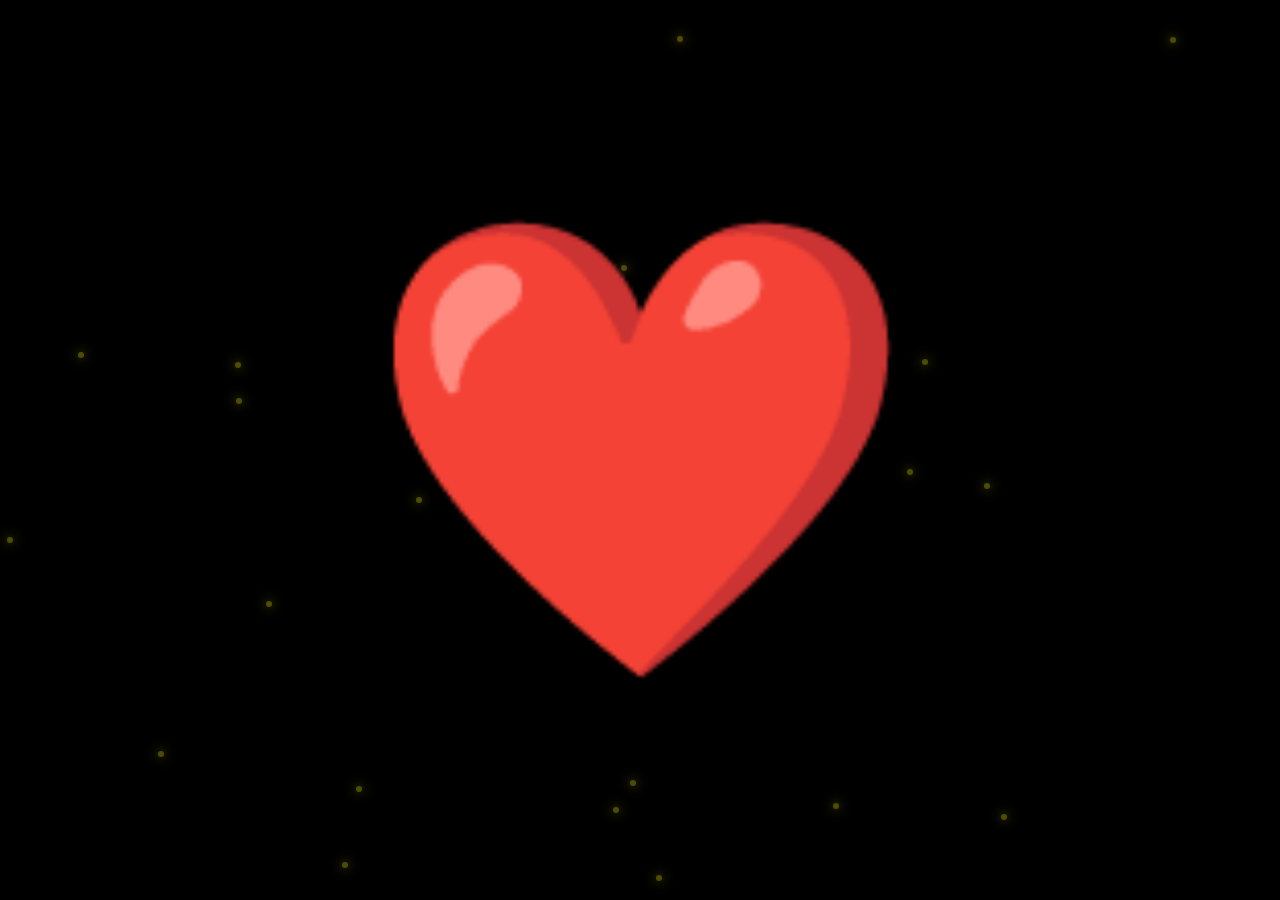
<file: index.html>
<!DOCTYPE html>
<html lang="es">
<head>
    <meta charset="UTF-8">
    <meta name="viewport" content="width=device-width, initial-scale=1.0">
    <link rel="stylesheet" href="estilos.css">
    <title>Mi Corazón</title>
</head>
<body>

    <!-- Contenedor principal que ocupa toda la pantalla con fondo negro -->
    <div id="escenario" class="black-background">
        <!-- Contenedor para las luciérnagas (necesario para que aparezcan) -->
        <div id="contenedorLuciernagas"></div>

        <!-- El corazón, ahora con su clase correcta para ser centrado -->
        <div id="miCorazon" class="full-screen-heart">❤️</div>
    </div>

    <script src="script.js"></script>
</body>
</html>
</file>
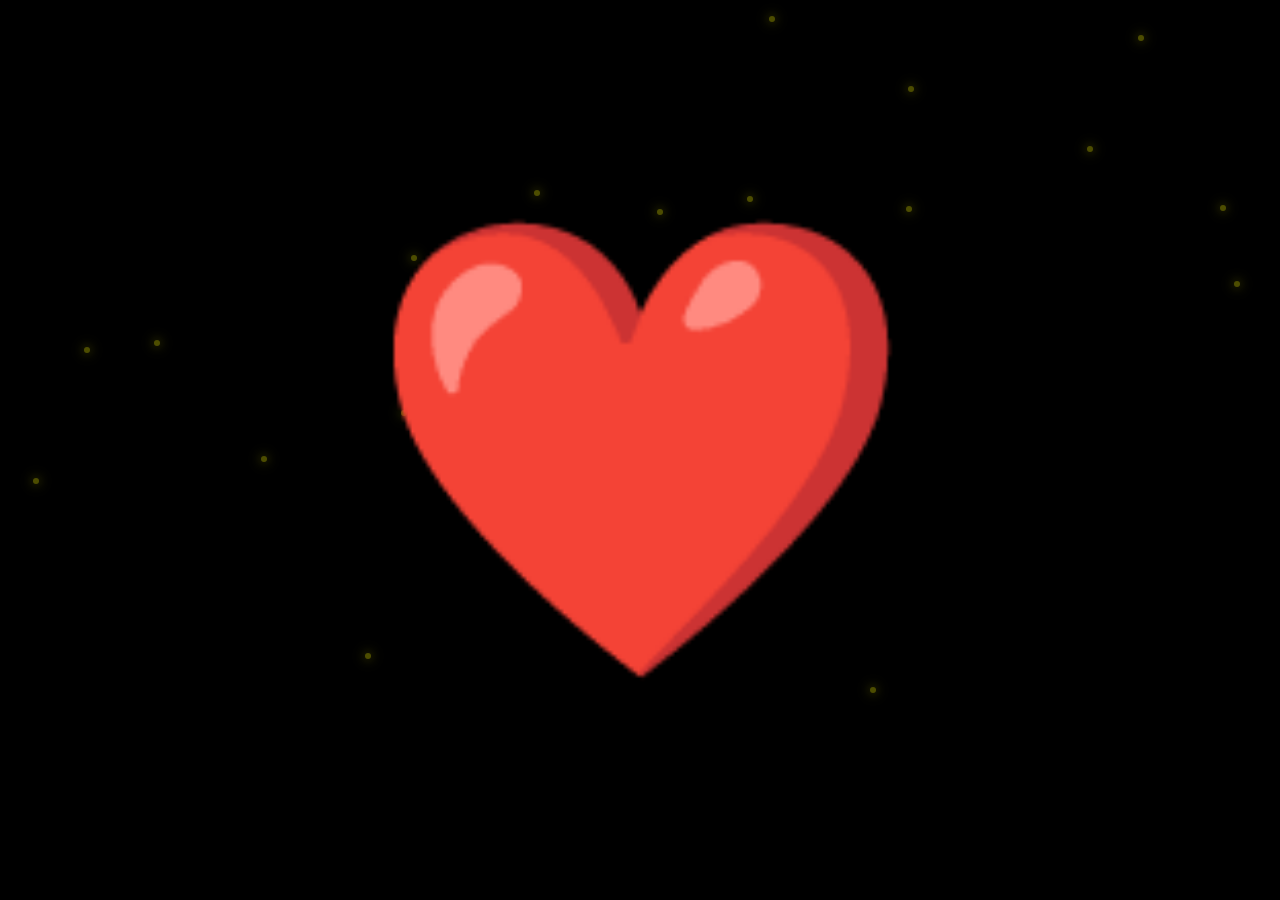
<file: Corazon.html>
<!DOCTYPE html>
<html lang="es">
<head>
    <meta charset="UTF-8">
    <link rel="stylesheet" href="estilos.css">
</head>
<body>

    <div id="escenario" class="black-background">
        <div id="miCorazon" class="full-screen-heart">❤️</div>
    </div>

    <script src="script.js"></script>
</body>
</html>
</file>
<file: estilos.css>
/* 1. EL ESCENARIO (Fondo negro) */
.black-background {
    position: fixed;
    top: 0;
    left: 0;
    width: 100vw;
    height: 100vh;
    background-color: black;
    z-index: 9998; /* Detrás de todo */
    overflow: hidden; /* Oculta lo que se salga */
}

/* 2. EL CORAZÓN (Centrado y animado) */
.full-screen-heart {
    position: absolute;
    top: 50%;
    left: 50%;
    transform: translate(-50%, -50%); /* Centrado perfecto */
    
    /* Tamaño base grande pero sensato */
    font-size: 35vmax; /* 35% de la dimensión mayor de la pantalla */
    
    cursor: pointer;
    animation: pulse 1.5s infinite ease-in-out;
    z-index: 10000; /* Delante de todo */
    
    /* Importante: Evitar que el emoji se desborde */
    overflow: hidden;
    /* Asegura que el emoji no se pueda seleccionar */
    user-select: none; 
}

/* 3. LAS LUCIÉRNAGAS (Estilos recuperados) */
#contenedorLuciernagas {
    position: absolute;
    width: 100%;
    height: 100%;
    top: 0;
    left: 0;
    z-index: 9999; /* Entre el fondo negro y el corazón */
    pointer-events: none; /* Para que no bloqueen clics */
}

.luciernaga {
    position: absolute;
    width: 6px;
    height: 6px;
    background: yellow;
    border-radius: 50%;
    box-shadow: 0 0 10px yellow, 0 0 20px rgb(255, 255, 100);
    animation: volar 5s infinite ease-in-out;
    opacity: 0.3; /* Brillo suave inicial */
}

/* 4. ANIMACIONES */
@keyframes pulse {
    0%, 100% { transform: translate(-50%, -50%) scale(1); }
    50% { transform: translate(-50%, -50%) scale(1.2); }
}

@keyframes volar {
    0%, 100% { transform: translate(0, 0); opacity: 0.3; }
    50% { transform: translate(random(200)-100px, random(200)-100px); opacity: 1; }
}

/* 5. AJUSTE ESENCIAL PARA CELULARES (El secreto) */
/* Usamos transform: scale() dentro de la media query */
@media (max-width: 768px) {
    .full-screen-heart {
        /* Mantenemos el tamaño base, pero lo reducimos un 30% visualmente */
        transform: translate(-50%, -50%) scale(0.7); 
    }
}
</file>
